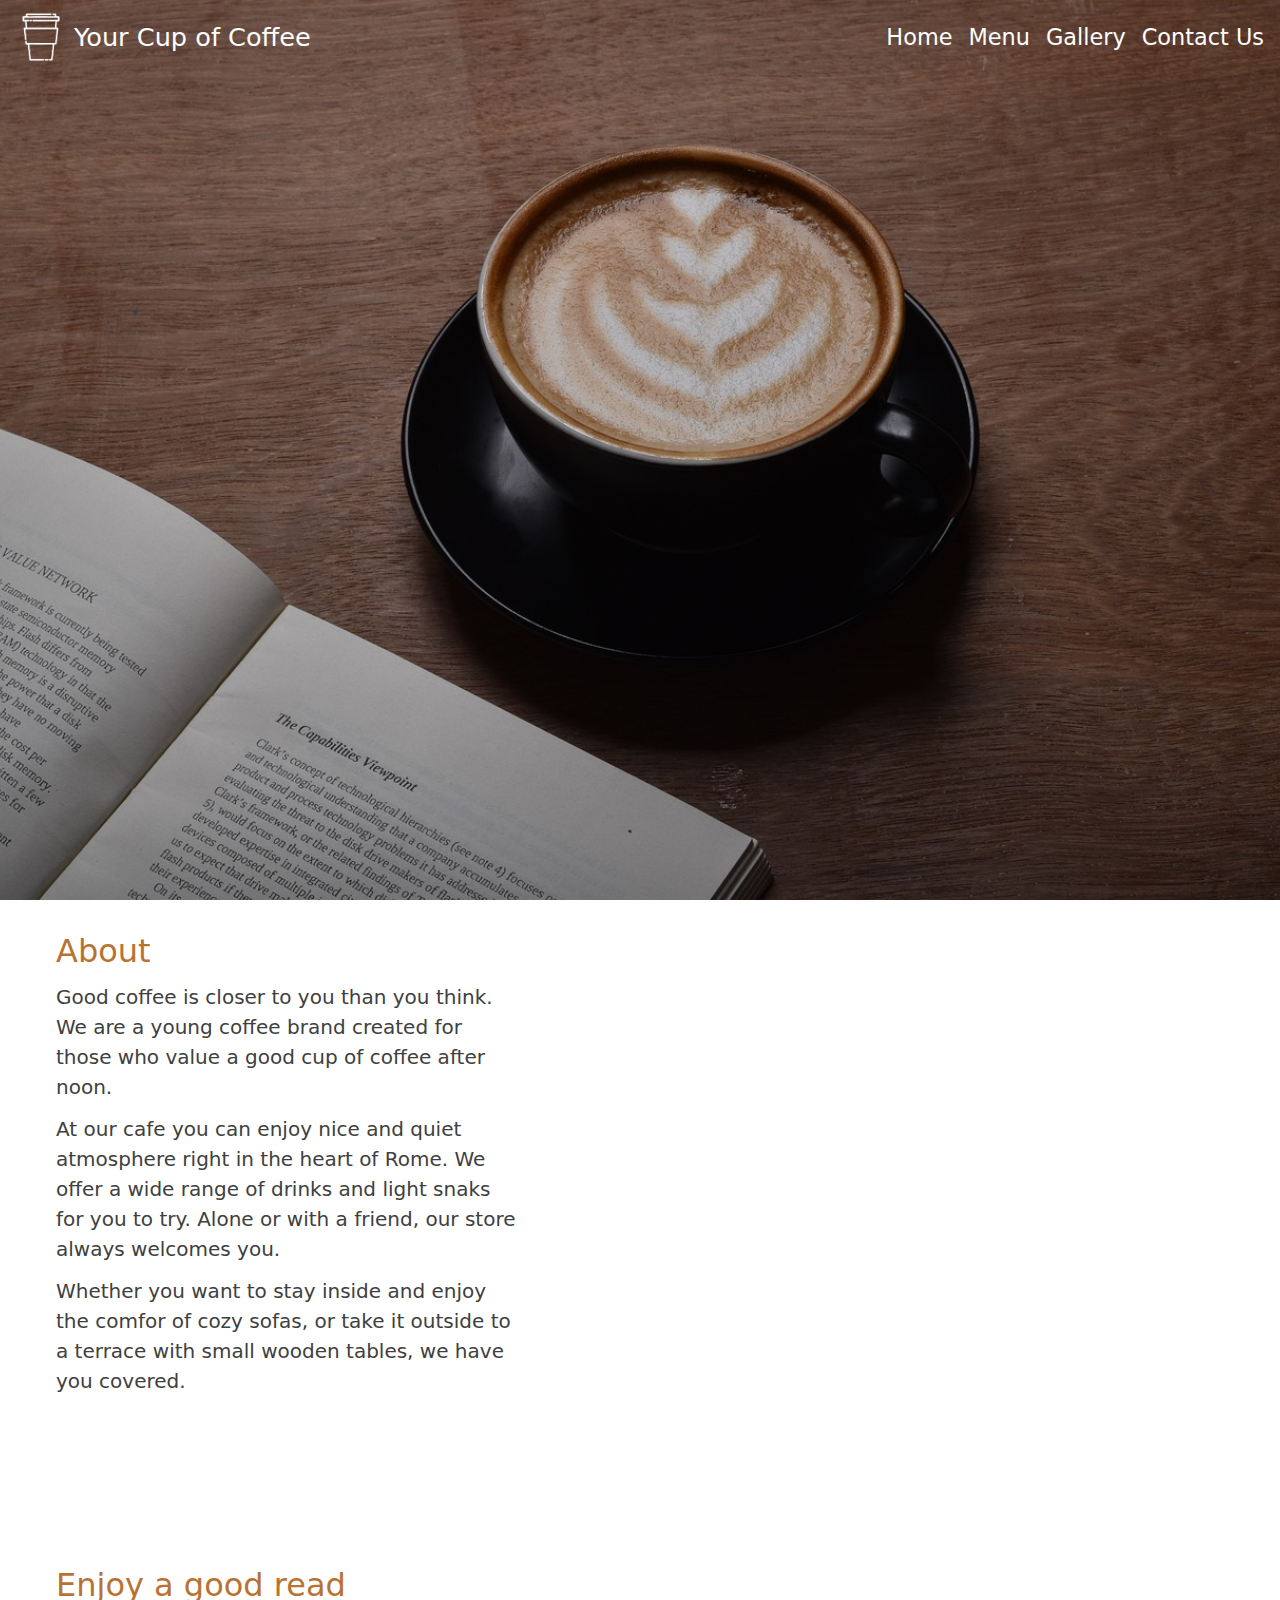
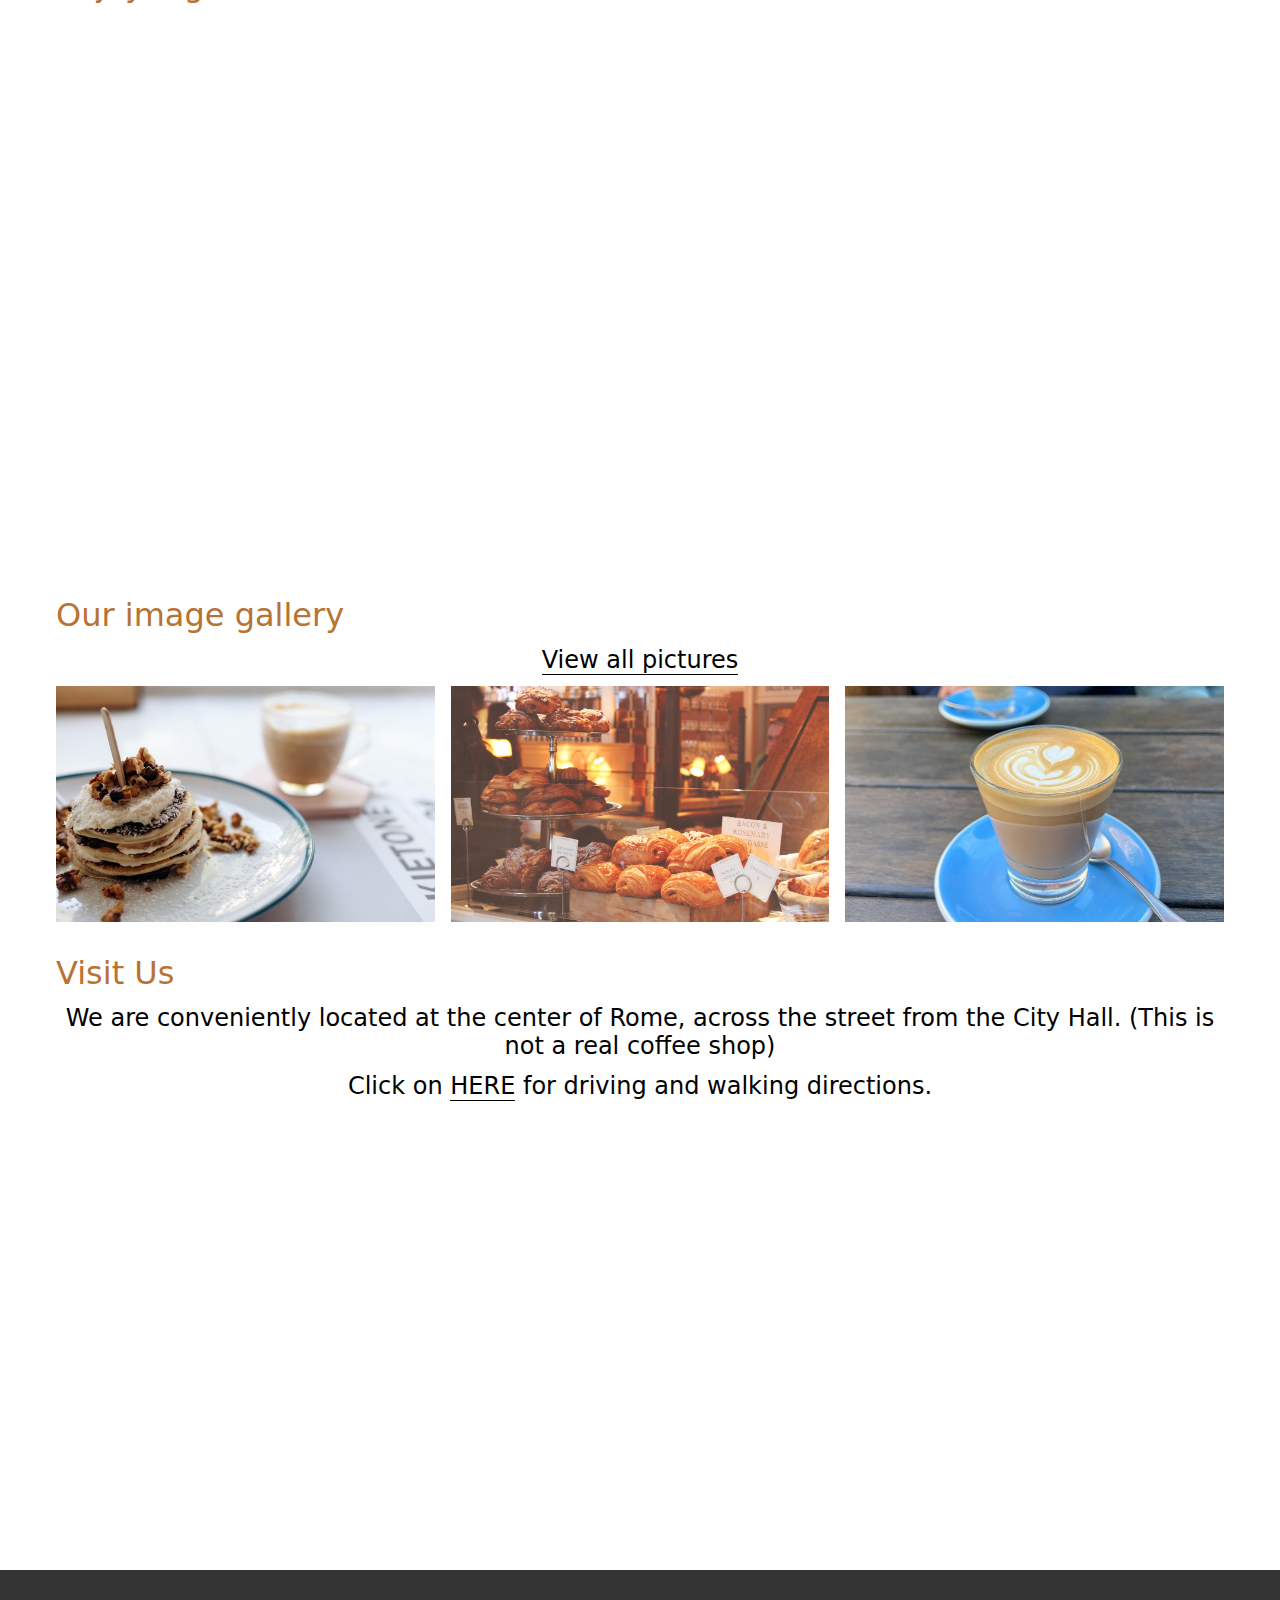
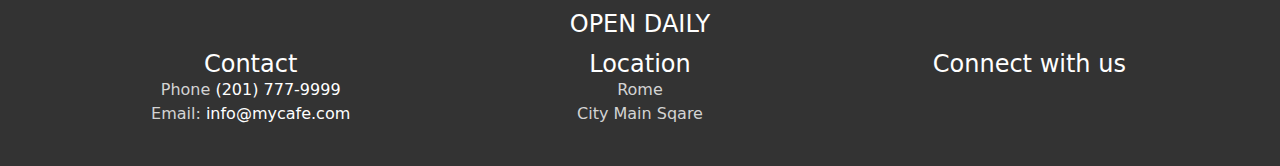
<file: index.html>
<!DOCTYPE html>
<html lang="en">
<head>
  <meta charset="UTF-8">
  <meta http-equiv="X-UA-Compatible" content="IE=edge">
  <meta name="viewport" content="width=device-width, initial-scale=1.0">
  <title>Your Cup Of Coffee</title>
  <link rel="stylesheet" href="https://cdnjs.cloudflare.com/ajax/libs/font-awesome/6.4.0/css/all.min.css" integrity="sha512-iecdLmaskl7CVkqkXNQ/ZH/XLlvWZOJyj7Yy7tcenmpD1ypASozpmT/E0iPtmFIB46ZmdtAc9eNBvH0H/ZpiBw==" crossorigin="anonymous" referrerpolicy="no-referrer" />
  <link rel="preconnect" href="https://fonts.googleapis.com">
  <link rel="preconnect" href="https://fonts.gstatic.com" crossorigin>
  <link href="https://fonts.googleapis.com/css2?family=Roboto:wght@100;300;400;500;700;900&display=swap" rel="stylesheet">
  <link rel="stylesheet" href="styles.css">
  <script src="script-home.js" defer type="module"></script>
</head>
<body>

  <nav class="nav | flexbox-container" data-nav-bar>
    <a class="logo-master | flexbox-container" target=”_blank” href=""><img class="nav-logo-img" src="./assets/img/newlogowhite.png" alt="Logo" data-navbar-logo> <p class="nav-logo-text">Your Cup of Coffee</p></a>
    <div class="nav-interactables | flexbox-container">

      <div class="nav-links | flexbox-container" data-nav-links>
        <a href="./index.html">Home</a>
        <a href="./menu.html">Menu</a>
        <a href="./gallery.html">Gallery</a>
        <a href="tel:9999999999">Contact Us</a>
      </div>
      <i class="nav-menu-button nav-icon | fa-solid fa-bars" data-hamburger-menu></i>
    </div>
  </nav>

  <div class="hero"></div>

  <section class="content-block | wrapper content-flow ">
    <h1>About</h1>
    <div class="content-block-container content-block-container--type-1 | content-flow">
      <div class="content-block-container__text--type-1 | flexbox-container content-flow">
        <p>Good coffee is closer to you than you think. We are a young coffee brand created for those who value a good cup of coffee after noon.</p>
        <p>At our cafe you can enjoy nice and quiet atmosphere right in the heart of Rome. We offer a wide range of drinks and light snaks for you to try. Alone or with a friend, our store always welcomes you.</p>
        <p>Whether you want to stay inside and enjoy the comfor of cozy sofas, or take it outside to a terrace with small wooden tables, we have you covered.</p>
      </div>
      <div class="content-block-container__img--type-1 | flexbox-container">
        <img class="img-section-1-1 element-hidden-left" src="./assets/img/section1-1.jpg" alt="" data-image-1-1>
        <img class="img-section-1-2 element-hidden-right" src="./assets/img/section1-2.jpg" alt="" data-image-1-2>
      </div>
    </div>

  </section>

  <section class="content-block | wrapper content-flow">
    <h1 class="vertical-insert-spacer">Enjoy a good read</h1>
    <div class="content-block-container content-block-container--type-2 | content-flow">
      <div class="content-block-container__img--type-2 | flexbox-container">
        <img class="img-section-2-1 element-hidden-left" src="./assets/img/section2-1.jpg" alt="" data-image-2-1>
      </div>
      <div class="content-block-container__text--type-2 element-hidden-right | flexbox-container" data-text-2-1>
        <p>Our cafe features a expansive library of books for any taste. We have a collection of XX century fiction works as well as classical works of Charles Dickens, Ernest Hemingway, William Shakespeare, Lev Tolstoy, Fyodor Dostoevsky, and many more.
          We offer free pen and paper for those who need to write something down, take notes from an online lecture, or simply draw. High-Speed Wi-Fi is awailable to all customers.
        </p>
      </div>
    </div>
  </section>

  <section class="content-block | wrapper content-flow" data-animated-block-1>
    <h1>Our image gallery</h1>
    <h2><a target=”_blank” href="./gallery.html">View all pictures</a> </h2>
    <div class="image-gallery-block | flexbox-container" data-image-gallery-block>
      <img class="image-gallery-block__image" src="./assets/img/gallery-block-img-1.jpg" alt="">
      <img class="image-gallery-block__image" src="./assets/img/gallery-block-img-2.jpg" alt="">
      <img class="image-gallery-block__image" src="./assets/img/gallery-block-img-3.jpg" alt="">
    </div>
  </section>

  <section class="content-block | wrapper content-flow" data-animated-block-2>
    <h1>Visit Us</h1>
    <h2>We are conveniently located at the center of Rome, across the street from the City Hall. (This is not a real coffee shop)</h2>
    <h2>Click on <a target=”_blank” href="https://goo.gl/maps/czx82UvkHJ1tjVSo7">HERE</a> for driving and walking directions.</h2>
    <iframe class="google-maps-block" src="https://www.google.com/maps/embed?pb=!1m18!1m12!1m3!1d390.1178260002599!2d12.49557575215017!3d41.903073184654!2m3!1f0!2f0!3f0!3m2!1i1024!2i768!4f13.1!3m3!1m2!1s0x132f6196f9928ebb%3A0xb90f770693656e38!2sRome%2C%20Metropolitan%20City%20of%20Rome%20Capital%2C%20Italy!5e0!3m2!1sen!2sus!4v1685824888566!5m2!1sen!2sus" height="450" style="border:0;" allowfullscreen="" loading="lazy" referrerpolicy="no-referrer-when-downgrade"></iframe>
  </section>

  <footer class="footer | flexbox-container content-flow">
    <h2>OPEN DAILY</h2>
    <div class="footer__main-content | wrapper">
      <div class="footer-content-group | flexbox-container">
        <h2>Contact</h2>
        <p>Phone <a class="text-bold" href="tel:2017779999">(201) 777-9999</a></p>
        <p class="text-bold">Email: <a href="mailto: info@mycafe.com">info@mycafe.com</a></p>
      </div>
      <div class="footer-content-group | flexbox-container">
        <h2>Location</h2>
        <p>Rome</p>
        <p>City Main Sqare</p>
      </div>
      <div class="footer-content-group | flexbox-container">
        <h2>Connect with us</h2>
        <div class="nav-social">
          <a href="https://www.facebook.com" target=”_blank”><i class="fa-brands fa-facebook"></i></a>
          <a href="https://www.instagram.com" target=”_blank”><i class="fa-brands fa-instagram"></i></a>
          
        </div>
      </div>
    </div>
  </footer>
</body>
</html>
</file>
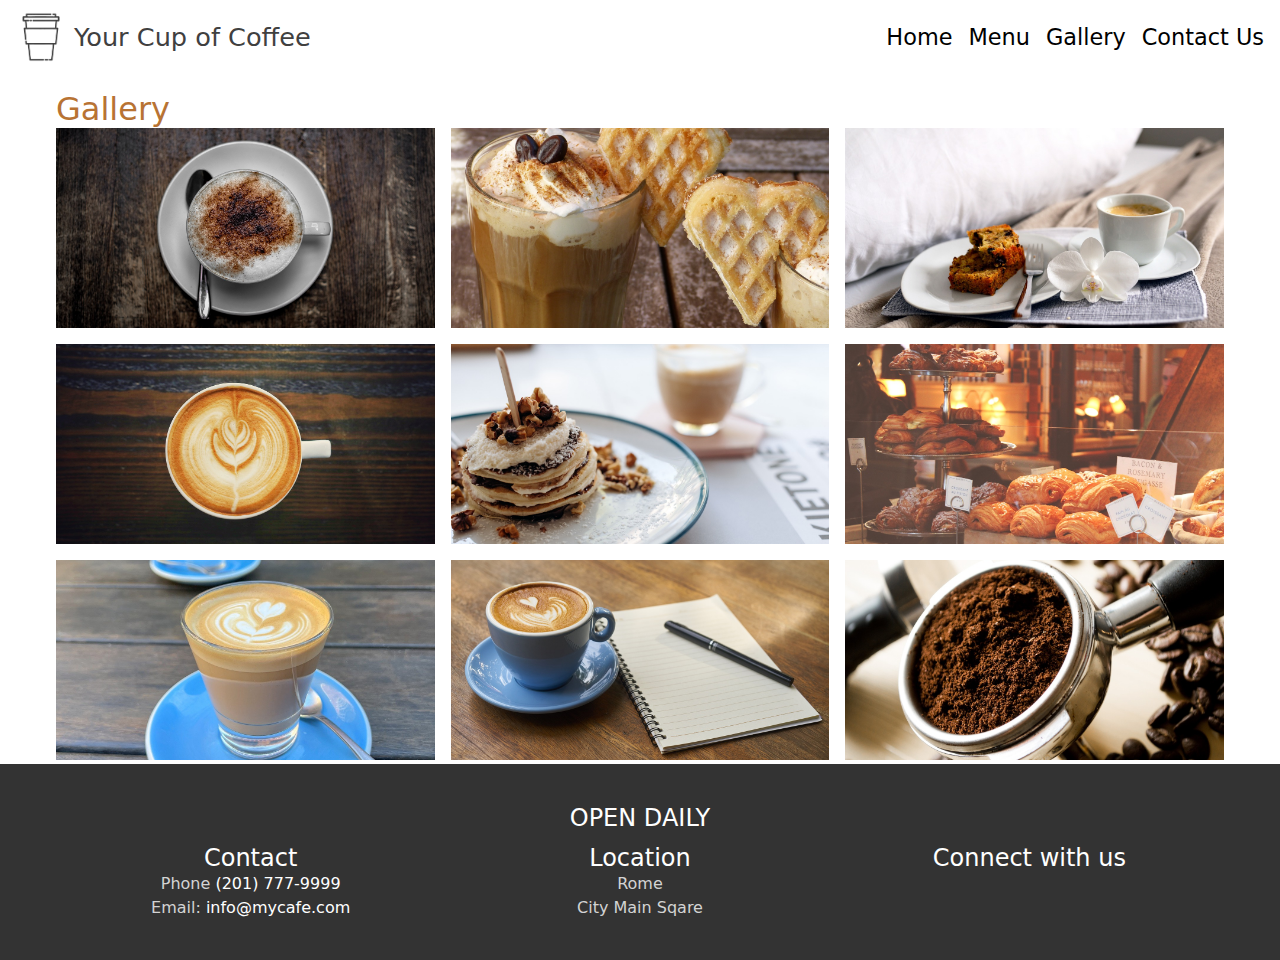
<file: gallery.html>
<!DOCTYPE html>
<html lang="en">
<head>
  <meta charset="UTF-8">
  <meta http-equiv="X-UA-Compatible" content="IE=edge">
  <meta name="viewport" content="width=device-width, initial-scale=1.0">
  <title>Your Cup Of Coffee</title>
  <link rel="stylesheet" href="https://cdnjs.cloudflare.com/ajax/libs/font-awesome/6.4.0/css/all.min.css" integrity="sha512-iecdLmaskl7CVkqkXNQ/ZH/XLlvWZOJyj7Yy7tcenmpD1ypASozpmT/E0iPtmFIB46ZmdtAc9eNBvH0H/ZpiBw==" crossorigin="anonymous" referrerpolicy="no-referrer" />
  <link rel="preconnect" href="https://fonts.googleapis.com">
  <link rel="preconnect" href="https://fonts.gstatic.com" crossorigin>
  <link href="https://fonts.googleapis.com/css2?family=Roboto:wght@100;300;400;500;700;900&display=swap" rel="stylesheet">
  
  <link rel="stylesheet" href="styles.css">
  <script src="./script-gallery.js" defer type="module"></script>

</head>
<body>

  <nav class="nav | flexbox-container" data-nav-bar>
    <a class="logo-master | flexbox-container" target=”_blank” href="./index.html"><img class="nav-logo-img" src="./assets/img/newlogoblack.png" alt="Logo" data-navbar-logo> <p class="nav-logo-text">Your Cup of Coffee</p></a>
    <div class="nav-interactables | flexbox-container">

      <div class="nav-links | flexbox-container" data-nav-links>
        <a href="./index.html">Home</a>
        <a href="./menu.html">Menu</a>
        <a href="./gallery.html">Gallery</a>
        <a href="tel:9999999999">Contact Us</a>
      </div>
      <i class="nav-menu-button nav-icon | fa-solid fa-bars" data-hamburger-menu></i>
    </div>
  </nav>

  <div class="gallery-master-container | wrapper" data-gallery-master-container>
    <h1>Gallery</h1>
    <div class="gallery-container" data-gallery-container>
      <div class="gallery-item" data-gallery-item>
        <img src="./assets/img/gallery-item-1.jpg" alt="" data-gallery-item-image>
      </div>
      <div class="gallery-item" data-gallery-item>
        <img src="./assets/img/gallery-item-2.jpg" alt="" data-gallery-item-image>
      </div>
      <div class="gallery-item" data-gallery-item>
        <img src="./assets/img/gallery-item-3.jpg" alt="" data-gallery-item-image>
      </div>
      <div class="gallery-item" data-gallery-item>
        <img src="./assets/img/gallery-item-4.jpg" alt="" data-gallery-item-image>
      </div>
      <div class="gallery-item" data-gallery-item>
        <img src="./assets/img/gallery-item-5.jpg" alt="" data-gallery-item-image>
      </div>
      <div class="gallery-item" data-gallery-item>
        <img src="./assets/img/gallery-item-6.jpg" alt="" data-gallery-item-image>
      </div>
      <div class="gallery-item" data-gallery-item>
        <img src="./assets/img/gallery-item-7.jpg" alt="" data-gallery-item-image>
      </div>
      <div class="gallery-item" data-gallery-item>
        <img src="./assets/img/gallery-item-8.jpg" alt="" data-gallery-item-image>
      </div>
      <div class="gallery-item" data-gallery-item>
        <img src="./assets/img/gallery-item-9.jpg" alt="" data-gallery-item-image>
      </div>

    </div>

  </div>


  
  





  <footer class="footer | flexbox-container content-flow">
    <h2>OPEN DAILY</h2>
    <div class="footer__main-content | wrapper">
      <div class="footer-content-group | flexbox-container">
        <h2>Contact</h2>
        <p>Phone <a class="text-bold" href="tel:2017779999">(201) 777-9999</a></p>
        <p class="text-bold">Email: <a href="mailto: info@mycafe.com">info@mycafe.com</a></p>
      </div>
      <div class="footer-content-group | flexbox-container">
        <h2>Location</h2>
        <p>Rome</p>
        <p>City Main Sqare</p>
      </div>
      <div class="footer-content-group | flexbox-container">
        <h2>Connect with us</h2>
        <div class="nav-social">
          <a href="https://www.facebook.com" target=”_blank”><i class="fa-brands fa-facebook"></i></a>
          <a href="https://www.instagram.com" target=”_blank”><i class="fa-brands fa-instagram"></i></a>
          
        </div>
      </div>
    </div>
  </footer>
  
</body>
</html>
</file>
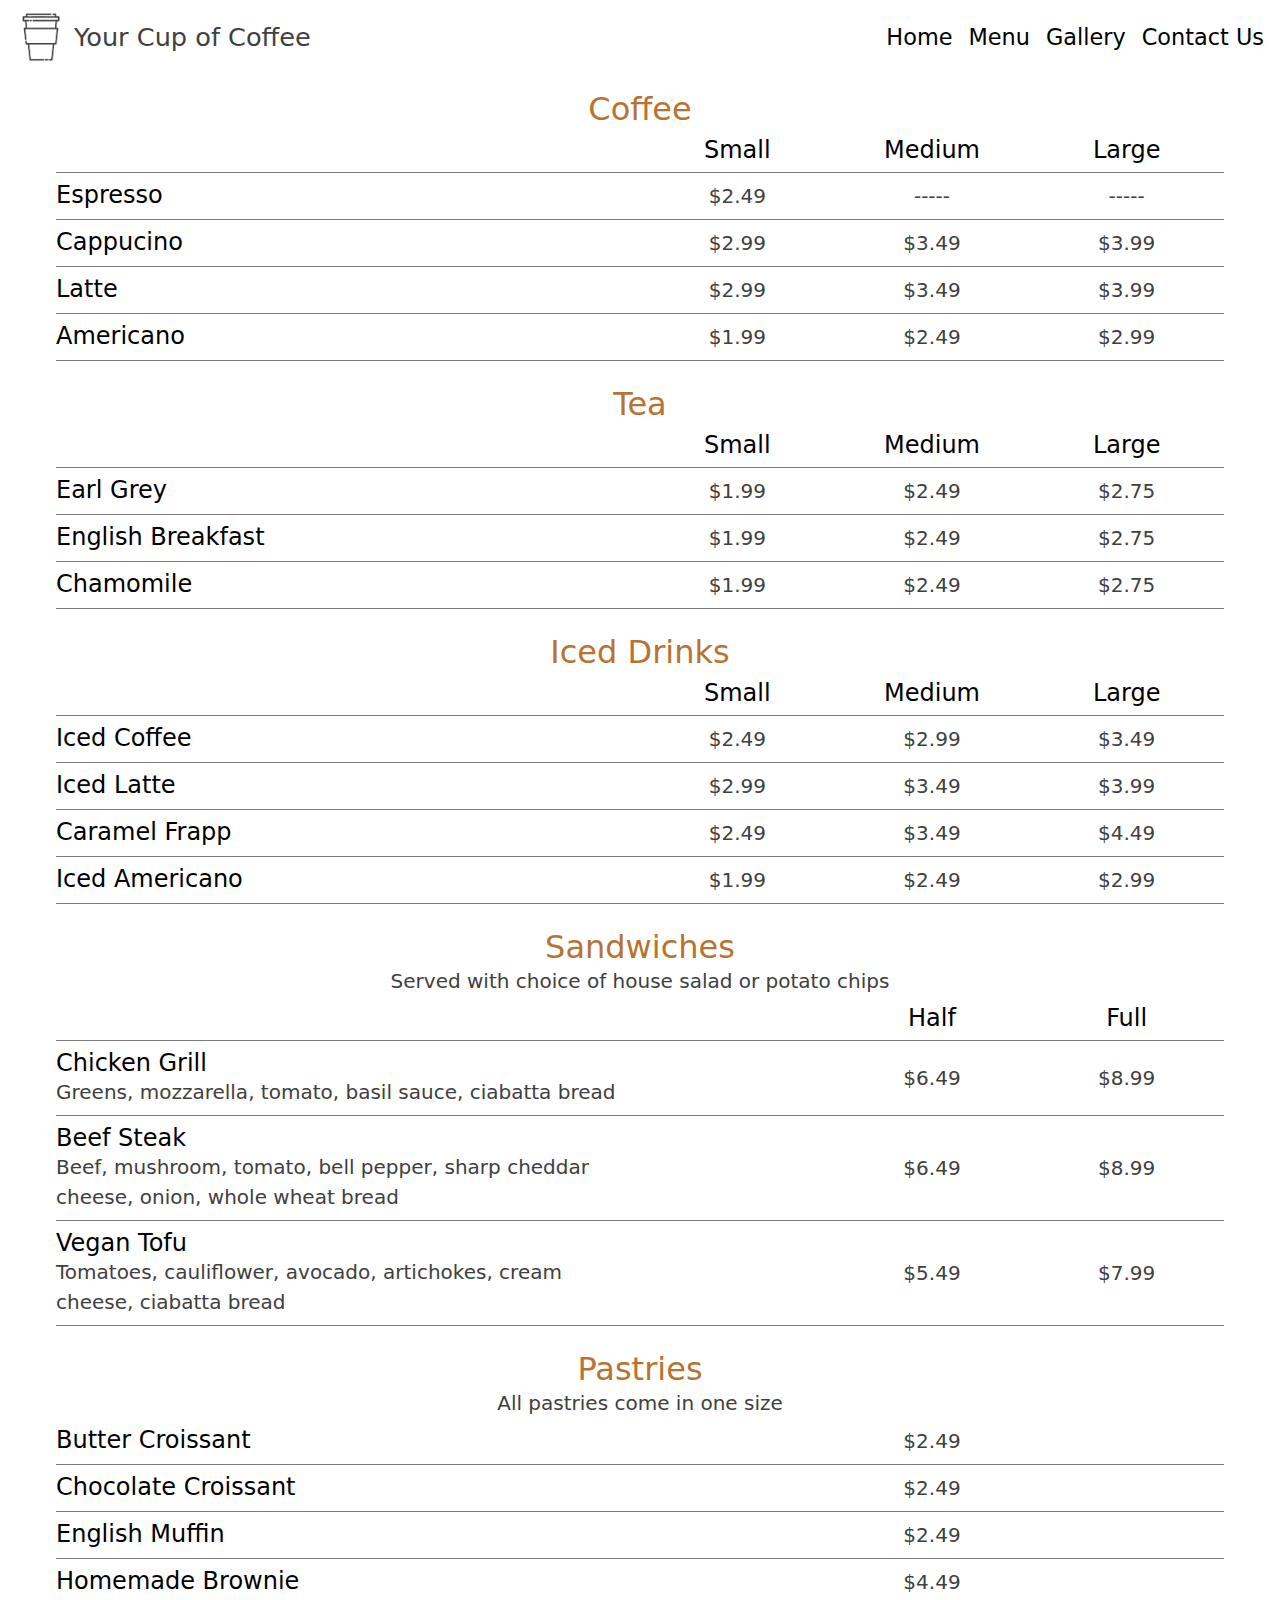
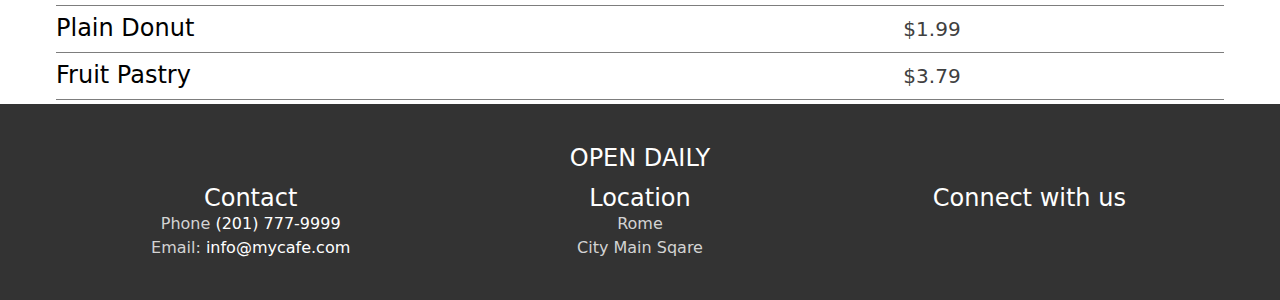
<file: menu.html>
<!DOCTYPE html>
<html lang="en">
<head>
  <meta charset="UTF-8">
  <meta http-equiv="X-UA-Compatible" content="IE=edge">
  <meta name="viewport" content="width=device-width, initial-scale=1.0">
  <title>Your Cup Of Coffee</title>
  <link rel="stylesheet" href="https://cdnjs.cloudflare.com/ajax/libs/font-awesome/6.4.0/css/all.min.css" integrity="sha512-iecdLmaskl7CVkqkXNQ/ZH/XLlvWZOJyj7Yy7tcenmpD1ypASozpmT/E0iPtmFIB46ZmdtAc9eNBvH0H/ZpiBw==" crossorigin="anonymous" referrerpolicy="no-referrer" />
  <link rel="preconnect" href="https://fonts.googleapis.com">
  <link rel="preconnect" href="https://fonts.gstatic.com" crossorigin>
  <link href="https://fonts.googleapis.com/css2?family=Roboto:wght@100;300;400;500;700;900&display=swap" rel="stylesheet">
  
  <link rel="stylesheet" href="styles.css">
  <script src="script-menu.js" defer type="module"></script>
</head>
<body>

  <nav class="nav | flexbox-container" data-nav-bar>
    <a class="logo-master | flexbox-container" target=”_blank” href="./index.html"><img class="nav-logo-img" src="./assets/img/newlogoblack.png" alt="Logo" data-navbar-logo> <p class="nav-logo-text">Your Cup of Coffee</p></a>
    <div class="nav-interactables | flexbox-container">

      <div class="nav-links | flexbox-container" data-nav-links>
        <a href="./index.html">Home</a>
        <a href="./menu.html">Menu</a>
        <a href="./gallery.html">Gallery</a>
        <a href="tel:9999999999">Contact Us</a>
      </div>
      <i class="nav-menu-button nav-icon | fa-solid fa-bars" data-hamburger-menu></i>
    </div>
  </nav>


  <div class="menu-container | flexbox-container wrapper menu-flow" data-menu-container>
    <div class="menu-section">
      <h1 class="menu-section__heading">Coffee</h1>
      <div class="menu-items">

        <div class="menu-item">
          <div class="menu-section-pricepoints | three-column-grid">
            <h2 class="menu-item__pricepoint">Small</h2>
            <h2 class="menu-item__pricepoint">Medium</h2>
            <h2 class="menu-item__pricepoint">Large</h2>
          </div>
        </div>


        <div class="menu-item">
          <h2 class="menu-item__name">Espresso</h2>
          <div class="menu-item__cost | three-column-grid">
            <p>$2.49</p>
            <p>-----</p>
            <p>-----</p>
          </div>
        </div>
        <div class="menu-item">
          <h2 class="menu-item__name">Cappucino</h2>
          <div class="menu-item__cost | three-column-grid">
            <p>$2.99</p>
            <p>$3.49</p>
            <p>$3.99</p>
          </div>
        </div>
        <div class="menu-item">
          <h2 class="menu-item__name">Latte</h2>
          <div class="menu-item__cost | three-column-grid">
            <p>$2.99</p>
            <p>$3.49</p>
            <p>$3.99</p>
          </div>
        </div>
        <div class="menu-item">
          <h2 class="menu-item__name">Americano</h2>
          <div class="menu-item__cost | three-column-grid">
            <p>$1.99</p>
            <p>$2.49</p>
            <p>$2.99</p>
          </div>
        </div>

      </div>
    </div>



    <div class="menu-section">
      <h1 class="menu-section__heading">Tea</h1>
      <div class="menu-items">

        <div class="menu-item">
          <div class="menu-section-pricepoints | three-column-grid">
            <h2 class="menu-item__pricepoint">Small</h2>
            <h2 class="menu-item__pricepoint">Medium</h2>
            <h2 class="menu-item__pricepoint">Large</h2>
          </div>
        </div>


        <div class="menu-item">
          <h2 class="menu-item__name">Earl Grey</h2>
          <div class="menu-item__cost | three-column-grid">
            <p>$1.99</p>
            <p>$2.49</p>
            <p>$2.75</p>
          </div>
        </div>
        <div class="menu-item">
          <h2 class="menu-item__name">English Breakfast</h2>
          <div class="menu-item__cost | three-column-grid">
            <p>$1.99</p>
            <p>$2.49</p>
            <p>$2.75</p>
          </div>
        </div>
        <div class="menu-item">
          <h2 class="menu-item__name">Chamomile</h2>
          <div class="menu-item__cost | three-column-grid">
            <p>$1.99</p>
            <p>$2.49</p>
            <p>$2.75</p>
          </div>
        </div>

      </div>
    </div>

    <div class="menu-section">
      <h1 class="menu-section__heading">Iced Drinks</h1>
      <div class="menu-items">

        <div class="menu-item">
          <div class="menu-section-pricepoints | three-column-grid">
            <h2 class="menu-item__pricepoint">Small</h2>
            <h2 class="menu-item__pricepoint">Medium</h2>
            <h2 class="menu-item__pricepoint">Large</h2>
          </div>
        </div>


        <div class="menu-item">
          <h2 class="menu-item__name">Iced Coffee</h2>
          <div class="menu-item__cost | three-column-grid">
            <p>$2.49</p>
            <p>$2.99</p>
            <p>$3.49</p>
          </div>
        </div>
        <div class="menu-item">
          <h2 class="menu-item__name">Iced Latte</h2>
          <div class="menu-item__cost | three-column-grid">
            <p>$2.99</p>
            <p>$3.49</p>
            <p>$3.99</p>
          </div>
        </div>
        <div class="menu-item">
          <h2 class="menu-item__name">Caramel Frapp</h2>
          <div class="menu-item__cost | three-column-grid">
            <p>$2.49</p>
            <p>$3.49</p>
            <p>$4.49</p>
          </div>
        </div>
        <div class="menu-item">
          <h2 class="menu-item__name">Iced Americano</h2>
          <div class="menu-item__cost | three-column-grid">
            <p>$1.99</p>
            <p>$2.49</p>
            <p>$2.99</p>
          </div>
        </div>

      </div>
    </div>

    <div class="menu-section">
      <h1 class="menu-section__heading">Sandwiches</h1>
      <p class="menu-section__paragraph">Served with choice of house salad or potato chips</p>
      <div class="menu-items">

        <div class="menu-item">
          <div class="menu-section-pricepoints | three-column-grid">
            <h2 class="menu-item__pricepoint"></h2>
            <h2 class="menu-item__pricepoint">Half</h2>
            <h2 class="menu-item__pricepoint">Full</h2>
          </div>
        </div>


        <div class="menu-item">
          <div class="menu-item__name">
            <h2 class="menu-item__name">Chicken Grill</h2>
            <p>Greens, mozzarella, tomato, basil sauce, ciabatta bread</p> 
          </div>

          <div class="menu-item__cost | three-column-grid">
            <p></p>
            <p>$6.49</p>
            <p>$8.99</p>
          </div>
        </div>
        <div class="menu-item">
          <!-- <h2 class="menu-item__name">Beef Sandwich</h2> -->

          <div class="menu-item__name">
            <h2 class="menu-item__name">Beef Steak</h2>
            <p>Beef, mushroom, tomato, bell pepper, sharp cheddar cheese, onion, whole wheat bread</p> 
          </div>
          
          <div class="menu-item__cost | three-column-grid">
            <p></p>
            <p>$6.49</p>
            <p>$8.99</p>
          </div>
        </div>
        <div class="menu-item">
          <!-- <h2 class="menu-item__name">Vegan Tofu</h2> -->
          <div class="menu-item__name">
            <h2 class="menu-item__name">Vegan Tofu</h2>
            <p>Tomatoes, cauliflower, avocado, artichokes, cream cheese, ciabatta bread</p> 
          </div>

          <div class="menu-item__cost | three-column-grid">
            <p></p>
            <p>$5.49</p>
            <p>$7.99</p>
          </div>
        </div>

      </div>
    </div>
    <div class="menu-section">
      <h1 class="menu-section__heading">Pastries</h1>
      <p class="menu-section__paragraph">All pastries come in one size</p>
      <div class="menu-items">

        <div class="menu-item">
          <h2 class="menu-item__name">Butter Croissant</h2>
          <div class="menu-item__cost | three-column-grid">
            <p></p>
            <p>$2.49</p>
          </div>
        </div>
        <div class="menu-item">
          <h2 class="menu-item__name">Chocolate Croissant</h2>
          <div class="menu-item__cost | three-column-grid">
            <p></p>
            <p>$2.49</p>
          </div>
        </div>
        <div class="menu-item">
          <h2 class="menu-item__name">English Muffin</h2>
          <div class="menu-item__cost | three-column-grid">
            <p></p>
            <p>$2.49</p>
          </div>
        </div>
        <div class="menu-item">
          <h2 class="menu-item__name">Homemade Brownie</h2>
          <div class="menu-item__cost | three-column-grid">
            <p></p>
            <p>$4.49</p>
          </div>
        </div>
        <div class="menu-item">
          <h2 class="menu-item__name">Plain Donut</h2>
          <div class="menu-item__cost | three-column-grid">
            <p></p>
            <p>$1.99</p>
          </div>
        </div>
        <div class="menu-item">
          <h2 class="menu-item__name">Fruit Pastry</h2>
          <div class="menu-item__cost | three-column-grid">
            <p></p>
            <p>$3.79</p>
          </div>
        </div>

      </div>
    </div>

  </div>

  <footer class="footer | flexbox-container content-flow">
    <h2>OPEN DAILY</h2>
    <div class="footer__main-content | wrapper">
      <div class="footer-content-group | flexbox-container">
        <h2>Contact</h2>
        <p>Phone <a class="text-bold" href="tel:2017779999">(201) 777-9999</a></p>
        <p class="text-bold">Email: <a href="mailto: info@mycafe.com">info@mycafe.com</a></p>
      </div>
      <div class="footer-content-group | flexbox-container">
        <h2>Location</h2>
        <p>Rome</p>
        <p>City Main Sqare</p>
      </div>
      <div class="footer-content-group | flexbox-container">
        <h2>Connect with us</h2>
        <div class="nav-social">
          <a href="https://www.facebook.com" target=”_blank”><i class="fa-brands fa-facebook"></i></a>
          <a href="https://www.instagram.com" target=”_blank”><i class="fa-brands fa-instagram"></i></a>
          
        </div>
      </div>
    </div>
  </footer>
</body>
</html>
</file>
<file: styles.css>
/* CSS Reset */
* {
  margin: 0;
  padding: 0;
  box-sizing: border-box;
}

html {
  font-family: system-ui, -apple-system, BlinkMacSystemFont, "Segoe UI", Roboto, Oxygen, Ubuntu, Cantarell, "Open Sans", "Helvetica Neue", sans-serif;
}

/* SCSS Variables */
/* Utility Classes */
.wrapper {
  max-width: 1200px;
  margin: 0 auto;
  padding: 0 1rem;
}

.flexbox-container {
  display: flex;
  justify-content: center;
  align-items: center;
}

.content-flow > *:not(:first-child) {
  margin-top: 12px;
}

.vertical-insert-spacer {
  margin-bottom: 20px;
}

/* General Styling */
h1 {
  color: #B87333;
  font-weight: 300;
  font-size: 2rem;
}

h2 {
  color: #000000;
  font-weight: 300;
  text-align: center;
}
h2 a {
  color: #000000;
  border-bottom: 1px solid black;
}

p {
  color: #404040;
  line-height: 1.5;
  font-size: 1.25rem;
}

a {
  text-decoration: none;
}

/* Navigation bar */
.nav {
  justify-content: space-between;
  position: absolute;
  top: 0;
  width: 100%;
  padding: 12px 1rem;
  background-color: transparent;
  z-index: 3;
}
.nav p {
  color: #404040;
}

.nav--state-inactive-home a {
  color: white;
}
.nav--state-inactive-home p {
  color: white;
}

.nav--state-inactive-all-other-pages a {
  color: black;
}

.nav--state-active {
  position: fixed;
  background-color: white;
  -webkit-box-shadow: 0px 5px 10px 0px rgba(0, 0, 0, 0.25);
  -moz-box-shadow: 0px 5px 10px 0px rgba(0, 0, 0, 0.25);
  box-shadow: 0px 5px 10px 0px rgba(0, 0, 0, 0.25);
}
.nav--state-active a {
  color: black;
}

.logo-master {
  column-gap: 8px;
}

.nav-logo-img {
  width: 45px;
}

.nav-logo-text {
  font-size: 1rem;
  white-space: nowrap;
}

.nav-icon {
  font-size: 30px;
}

.nav-menu-button {
  position: relative;
  margin-left: 24px;
  cursor: pointer;
}

.nav-menu-button::after {
  content: "";
  position: absolute;
  width: 55px;
  height: 55px;
  top: 50%;
  left: 50%;
  transform: translate(-50%, -50%);
}

.nav-interactables {
  justify-content: space-between;
}

.nav-links {
  position: absolute;
  left: 100%;
  --navbar-height: 74px;
  top: var(--navbar-height);
  padding-inline: 1rem;
  height: 100vh;
  width: 100vw;
  flex-direction: column;
  justify-content: start;
  align-items: start;
  background-color: #FFFEF9;
  font-size: 1.4rem;
}
.nav-links a {
  padding-block: 8px;
  padding-right: 100%;
  white-space: nowrap;
}

.nav-links-mobile--status-opened {
  transform: translateX(-100%);
  transition: transform 400ms;
}

.nav-links-mobile--status-closed {
  transform: translateX(0%);
  transition: transform 400ms;
}

@media screen and (min-width: 300px) {
  .nav-logo-img {
    width: 50px;
  }
  .nav-logo-text {
    font-size: 1.6rem;
  }
}
@media screen and (min-width: 800px) {
  .nav-menu-button {
    display: none;
  }
  .nav-links {
    position: initial;
    height: unset;
    width: unset;
    flex-direction: row;
    background-color: unset;
    padding: 0;
    column-gap: 16px;
  }
  .nav-links a {
    padding: inherit;
  }
}
/* Hero section */
.hero {
  min-height: 100vh;
  background: url("./assets/img/hero-bg.jpg");
  background-size: cover;
  background-position: center;
}

/* Content blocks */
.content-block {
  margin-top: 32px;
  overflow-x: hidden;
}
.content-block img {
  width: 100%;
  height: 60vh;
  object-fit: cover;
}

.content-block-container__text--type-1 {
  flex-direction: column;
}

.content-block-container__img--type-1 {
  flex-direction: column;
  row-gap: 16px;
}

@media screen and (min-width: 800px) {
  .content-block-container {
    display: grid;
  }
  .content-block-container--type-1 {
    grid-template-columns: 4fr 6fr;
  }
  .content-block-container__text--type-1 {
    flex-direction: column;
    justify-content: start;
  }
  .content-block-container__img--type-1 {
    flex-direction: row;
    justify-content: start;
    padding-inline: 16px;
    column-gap: 16px;
  }
  .content-block-container--type-2 {
    grid-template-columns: 6fr 4fr;
  }
  .content-block-container__text--type-2 {
    flex-direction: column;
    justify-content: center;
    padding-inline: 16px;
  }
  .content-block-container__img--type-2 {
    justify-content: start;
    padding-right: 16px;
  }
}
/* Styling individual images of the page */
.img-section-1-1 {
  object-position: right;
}

.img-section-1-2 {
  object-position: left;
}

.img-section-2-1 {
  object-position: left;
}

/* Image gallery block */
.image-gallery-block {
  flex-direction: column;
  row-gap: 16px;
}

.image-gallery-block__image {
  max-height: 59.375vw;
  object-fit: cover;
}

@media screen and (min-width: 800px) {
  .image-gallery-block {
    flex-direction: row;
    column-gap: 16px;
  }
  .image-gallery-block__image {
    --height: 236px;
    max-height: var(--height);
    height: var(--height);
  }
}
/* Google maps section */
.google-maps-block {
  width: 100%;
}

/* Footer */
.footer {
  flex-direction: column;
  margin-top: 4px;
  padding-block: 40px;
  background-color: #333333;
}
.footer h2 {
  font-size: 1.5rem;
  color: white;
}
.footer p, .footer i {
  color: lightgrey;
  text-align: center;
  font-size: 1rem;
}
.footer a {
  color: white;
  font-size: 1rem;
}

.footer__main-content {
  display: flex;
  flex-direction: column;
  row-gap: 24px;
  width: 100%;
}

.footer-content-group {
  flex-direction: column;
  justify-content: start;
}

@media screen and (min-width: 800px) {
  .footer__main-content {
    display: grid;
    grid-template-columns: repeat(3, 1fr);
    width: 100%;
  }
}
/* Homepage animations */
.element-hidden-left {
  transform: translateX(-1000%);
}

.element-hidden-right {
  transform: translateX(1000%);
}

.animation-appear-left {
  animation: animation-appear-left 0.5s cubic-bezier(0.56, 0.61, 0.6, 1.11);
  animation-fill-mode: forwards;
}

.animation-disappear-left {
  animation: animation-disappear-left 0.5s cubic-bezier(0.56, 0.61, 0.6, 1.11);
  animation-fill-mode: forwards;
}

.animation-appear-right {
  animation: animation-appear-right 0.5s cubic-bezier(0.56, 0.61, 0.6, 1.11);
  animation-fill-mode: forwards;
}

.animation-disappear-right {
  animation: animation-disappear-right 0.5s cubic-bezier(0.56, 0.61, 0.6, 1.11);
  animation-fill-mode: forwards;
}

@keyframes animation-appear-left {
  0% {
    transform: translateX(-50%);
    opacity: 0;
  }
  100% {
    transform: translateX(0);
    opacity: 1;
  }
}
@keyframes animation-disappear-left {
  0% {
    transform: translateX(0);
    opacity: 1;
  }
  100% {
    transform: translateX(-50%);
    opacity: 0;
  }
}
@keyframes animation-appear-right {
  0% {
    transform: translateX(50%);
    opacity: 0;
  }
  100% {
    transform: translateX(0);
    opacity: 1;
  }
}
@keyframes animation-disappear-right {
  0% {
    transform: translateX(0);
    opacity: 1;
  }
  100% {
    transform: translateX(50%);
    opacity: 0;
  }
}
/* menu.html page styling */
/* Utility classes */
.three-column-grid {
  display: grid;
  grid-template-columns: 3fr 3fr 3fr;
}

/* General Styling */
.menu-container {
  --navbar-height: 74px;
  margin-top: calc(16px + var(--navbar-height));
  flex-direction: column;
}

.menu-flow > *:not(:first-child) {
  margin-top: 24px;
}

.menu-section {
  width: 100%;
}
.menu-section h2 {
  font-size: 1.2rem;
}
.menu-section p {
  font-size: 1rem;
}

.menu-section__heading {
  text-align: center;
}

.menu-section__paragraph {
  text-align: center;
}

.menu-items {
  display: grid;
  grid-auto-rows: auto;
}

.menu-section-pricepoints {
  grid-column-start: 2;
  justify-content: space-around;
}

.menu-item {
  display: grid;
  grid-template-columns: 4fr 8fr;
  border-bottom: 1px solid rgba(0, 0, 0, 0.51);
  padding-block: 8px;
}

.menu-item__name {
  justify-self: start;
  text-align: left;
}
.menu-item__name p {
  font-size: 1rem;
}

.menu-item__cost {
  justify-content: space-around;
  align-items: center;
  text-align: center;
}
.menu-item__cost p {
  height: fit-content;
}

@media screen and (min-width: 600px) {
  .menu-item {
    grid-template-columns: 6fr 6fr;
  }
  .menu-section h2 {
    font-size: 1.5rem;
  }
  .menu-section p {
    font-size: 1.25rem;
  }
  .menu-item__name p {
    font-size: 1.25rem;
  }
}
/* gallery.html page styling */
/* General Styling */
.gallery-master-container {
  --navbar-height: 74px;
  margin-top: calc(16px + var(--navbar-height));
}

.gallery-container {
  display: grid;
  grid-template-columns: 1fr;
  gap: 1rem;
  width: 100%;
}

.gallery-item {
  --height: 200px;
  width: 100%;
  height: var(--height);
  background-color: #A5773C;
}

[data-gallery-item-image] {
  width: 100%;
  object-fit: cover;
  --height: 200px;
  width: 100%;
  height: var(--height);
}

@media screen and (min-width: 800px) {
  .gallery-container {
    display: grid;
    grid-template-columns: repeat(3, 1fr);
  }
}

/*# sourceMappingURL=styles.css.map */
</file>
